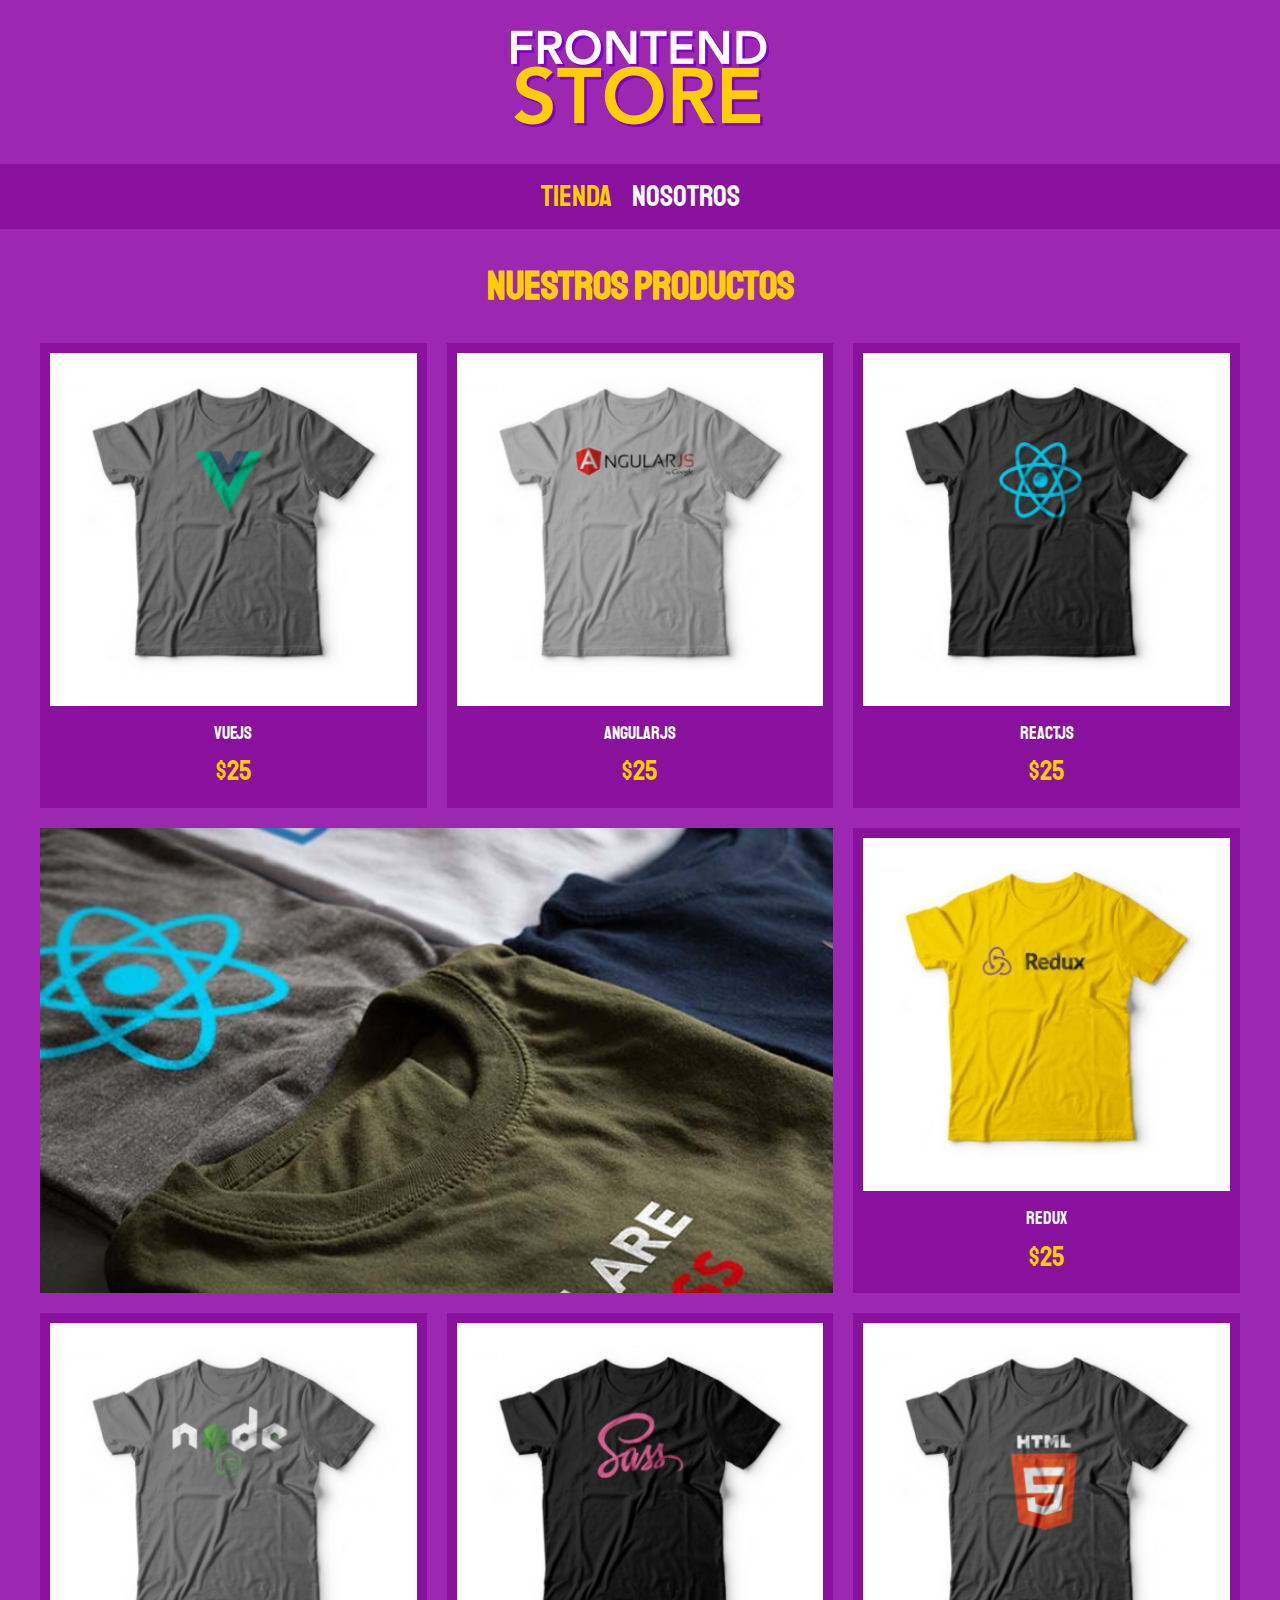
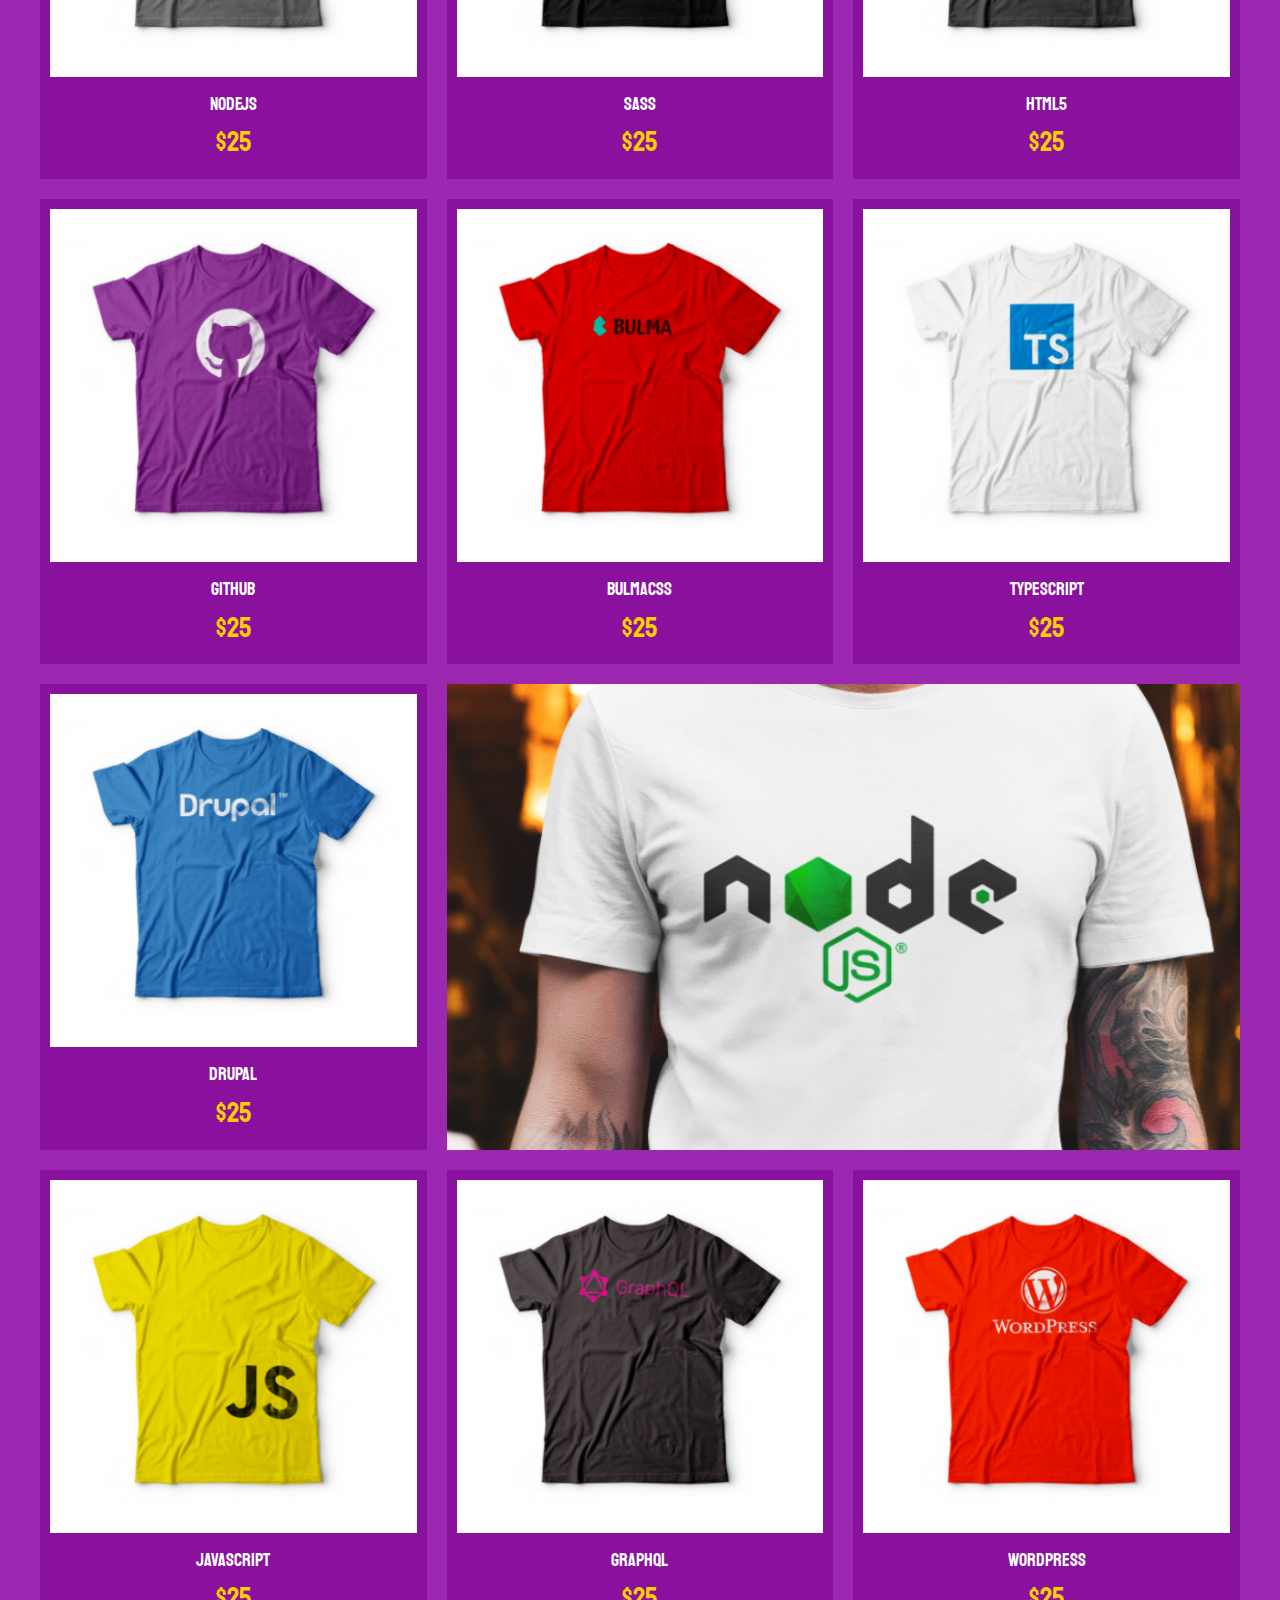
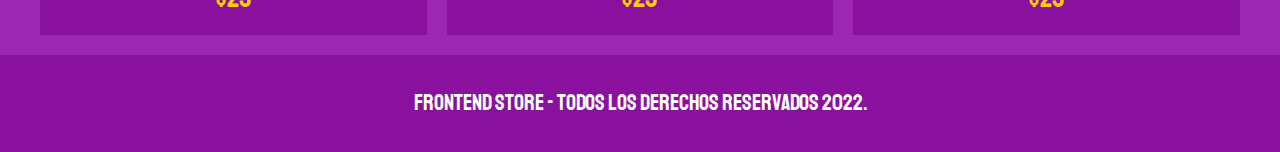
<file: index.html>
<!DOCTYPE html>
<html lang="en">
<head>
    <meta charset="UTF-8">
    <meta http-equiv="X-UA-Compatible" content="IE=edge">
    <meta name="viewport" content="width=device-width, initial-scale=1.0">
    <title>FrontEnd Store</title>
    <link rel="stylesheet" href="css/normalize.css">
    <link href="https://fonts.googleapis.com/css2?family=Krub:wght@400;700&family=Staatliches&display=swap" rel="stylesheet"> 
    <link rel="stylesheet" href="css/style.css"> 

</head>
<body>
    <header class="header">
        <a href="index.html">
             <img class="header__logo" src="img/logo.png" alt="Logotipo"> <!-- alt crea un texto alternativo cuando no se puede cargar la imagen que también ayuda al posicionamiento de la web -->
        </a>
    </header>

    <nav class="navegacion">
        <a class="navegacion__enlace navegacion__enlace--activo" href="index.html"> Tienda </a>
        <a class="navegacion__enlace" href="nosotros.html"> Nosotros</a>
    </nav>

    <main class="contenedor">
        <h1>Nuestros Productos</h1>

        <div class="grid">
            <div class="producto">
                <a href="producto.html"></a>
                    <img class="producto__imagen" src="img/1.jpg" alt="imagen camisa">
                    <div class="producto__informacion">
                        <p class="producto__nombre">VueJS</p>
                        <p class="producto__precio">$25</p>
                    </div>
            </div> <!--.producto-->
            <div class="producto">
                <a href="producto.html"></a>
                    <img class="producto__imagen" src="img/2.jpg" alt="imagen camisa">
                    <div class="producto__informacion">
                        <p class="producto__nombre">AngularJS</p>
                        <p class="producto__precio">$25</p>
                    </div>
            </div> <!--.producto-->
            <div class="producto">
                <a href="producto.html"></a>
                    <img class="producto__imagen" src="img/3.jpg" alt="imagen camisa">
                    <div class="producto__informacion">
                        <p class="producto__nombre">ReactJS</p>
                        <p class="producto__precio">$25</p>
                    </div>
            </div> <!--.producto-->
            <div class="producto">
                <a href="producto.html"></a>
                    <img class="producto__imagen" src="img/4.jpg" alt="imagen camisa">
                    <div class="producto__informacion">
                        <p class="producto__nombre">Redux</p>
                        <p class="producto__precio">$25</p>
                    </div>
            </div> <!--.producto-->
            <div class="producto">
                <a href="producto.html"></a>
                    <img class="producto__imagen" src="img/5.jpg" alt="imagen camisa">
                    <div class="producto__informacion">
                        <p class="producto__nombre">NodeJS</p>
                        <p class="producto__precio">$25</p>
                    </div>
            </div> <!--.producto-->
            <div class="producto">
                <a href="producto.html"></a>
                    <img class="producto__imagen" src="img/6.jpg" alt="imagen camisa">
                    <div class="producto__informacion">
                        <p class="producto__nombre">SASS</p>
                        <p class="producto__precio">$25</p>
                    </div>
            </div> <!--.producto-->
            <div class="producto">
                <a href="producto.html"></a>
                    <img class="producto__imagen" src="img/7.jpg" alt="imagen camisa">
                    <div class="producto__informacion">
                        <p class="producto__nombre">HTML5</p>
                        <p class="producto__precio">$25</p>
                    </div>
            </div> <!--.producto-->
            <div class="producto">
                <a href="producto.html"></a>
                    <img class="producto__imagen" src="img/8.jpg" alt="imagen camisa">
                    <div class="producto__informacion">
                        <p class="producto__nombre">Github</p>
                        <p class="producto__precio">$25</p>
                    </div>
            </div> <!--.producto-->
            <div class="producto">
                <a href="producto.html"></a>
                    <img class="producto__imagen" src="img/9.jpg" alt="imagen camisa">
                    <div class="producto__informacion">
                        <p class="producto__nombre">BulmaCSS</p>
                        <p class="producto__precio">$25</p>
                    </div>
            </div> <!--.producto-->
            <div class="producto">
                <a href="producto.html"></a>
                    <img class="producto__imagen" src="img/10.jpg" alt="imagen camisa">
                    <div class="producto__informacion">
                        <p class="producto__nombre">TypeScript</p>
                        <p class="producto__precio">$25</p>
                    </div>
            </div> <!--.producto-->
            <div class="producto">
                <a href="producto.html"></a>
                    <img class="producto__imagen" src="img/11.jpg" alt="imagen camisa">
                    <div class="producto__informacion">
                        <p class="producto__nombre">Drupal</p>
                        <p class="producto__precio">$25</p>
                    </div>
            </div> <!--.producto-->
            <div class="producto">
                <a href="producto.html"></a>
                    <img class="producto__imagen" src="img/12.jpg" alt="imagen camisa">
                    <div class="producto__informacion">
                        <p class="producto__nombre">JavaScript</p>
                        <p class="producto__precio">$25</p>
                    </div>
            </div> <!--.producto-->
            <div class="producto">
                <a href="producto.html"></a>
                    <img class="producto__imagen" src="img/13.jpg" alt="imagen camisa">
                    <div class="producto__informacion">
                        <p class="producto__nombre">GraphQL</p>
                        <p class="producto__precio">$25</p>
                    </div>
            </div> <!--.producto-->
            <div class="producto">
                <a href="producto.html"></a>
                    <img class="producto__imagen" src="img/14.jpg" alt="imagen camisa">
                    <div class="producto__informacion">
                        <p class="producto__nombre">Wordpress</p>
                        <p class="producto__precio">$25</p>
                    </div>
            </div> <!--.producto-->

            <div class="grafico grafico--camisas"></div>
            <div class="grafico grafico--node"></div>
        </div>
    </main>

    <footer class="footer">
        <p class="footer__texto">FrontEnd Store - Todos los derechos reservados 2022.</p>
    </footer>
</body>
</html>
</file>
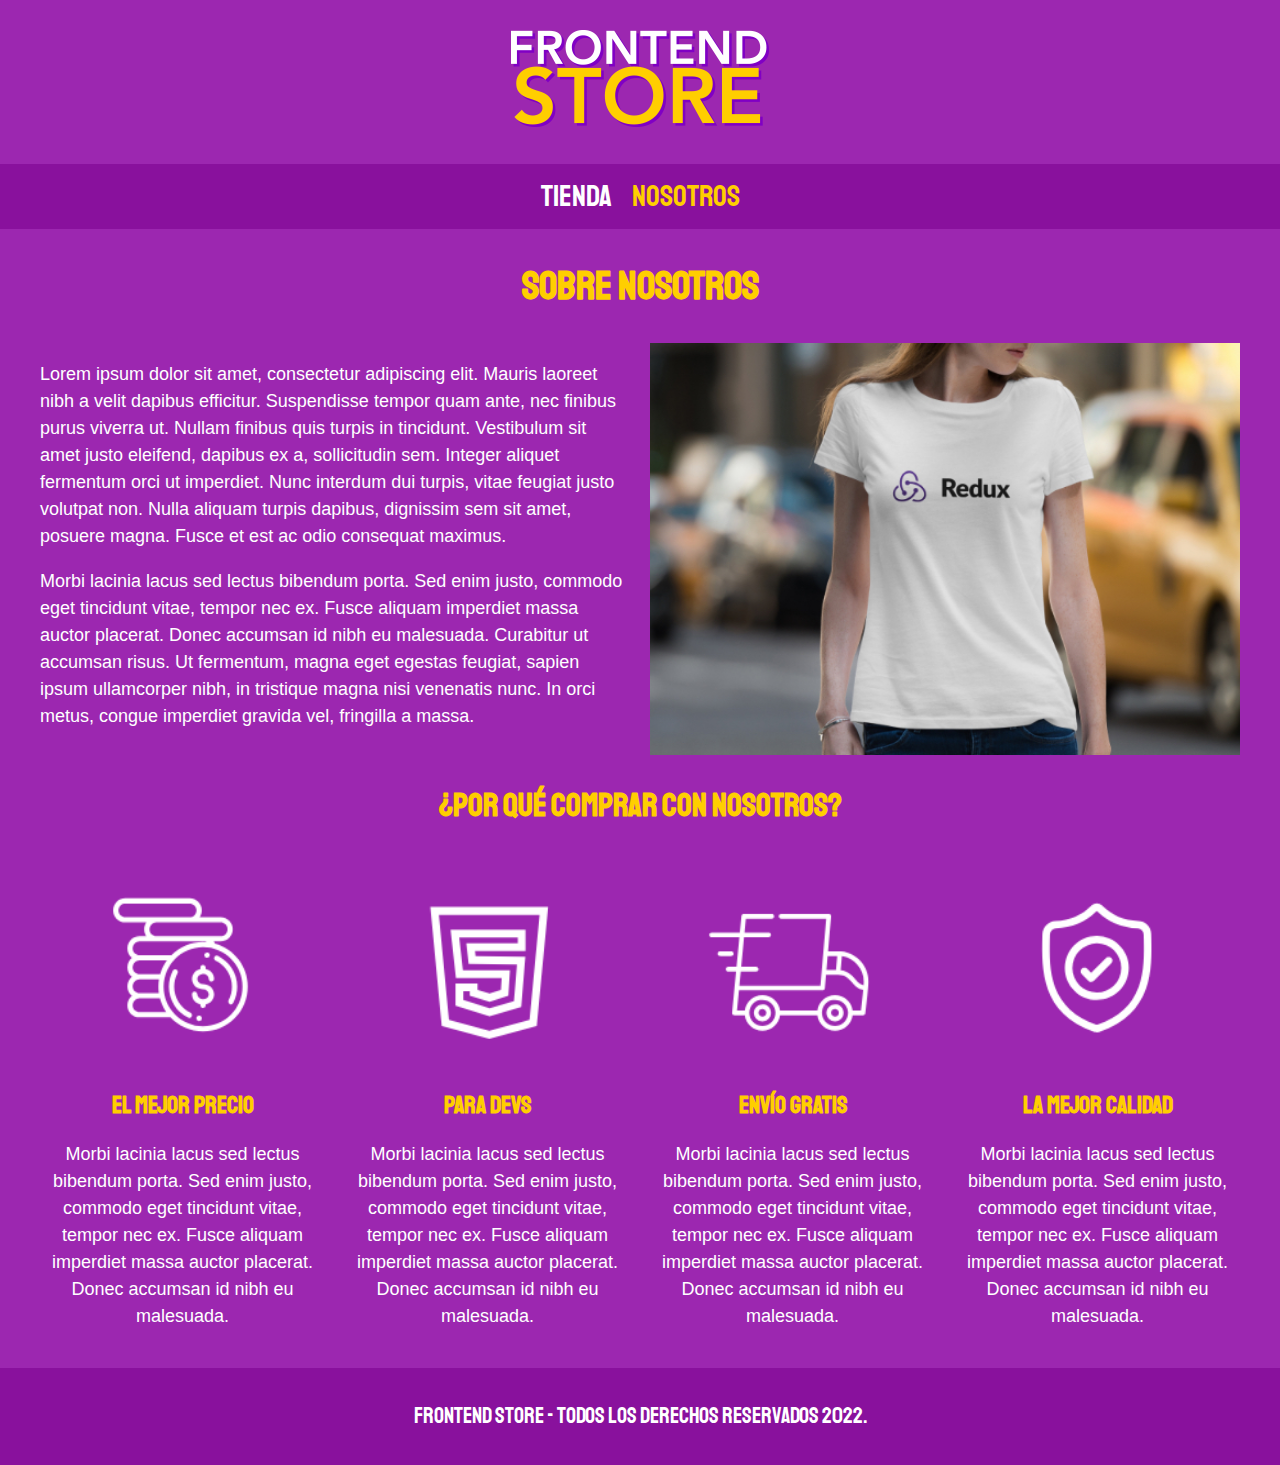
<file: nosotros.html>
<!DOCTYPE html>
<html lang="en">
<head>
    <meta charset="UTF-8">
    <meta http-equiv="X-UA-Compatible" content="IE=edge">
    <meta name="viewport" content="width=device-width, initial-scale=1.0">
    <title>FrontEnd Store</title>
    <link rel="stylesheet" href="css/normalize.css">
    <link href="https://fonts.googleapis.com/css2?family=Krub:wght@400;700&family=Staatliches&display=swap" rel="stylesheet"> 
    <link rel="stylesheet" href="css/style.css"> 

</head>
<body>
    <header class="header">
        <a href="index.html">
             <img class="header__logo" src="img/logo.png" alt="Logotipo"> <!-- alt crea un texto alternativo cuando no se puede cargar la imagen que también ayuda al posicionamiento de la web -->
        </a>
    </header>

    <nav class="navegacion">
        <a class="navegacion__enlace" href="index.html"> Tienda </a>
        <a class="navegacion__enlace navegacion__enlace--activo" href="nosotros.html"> Nosotros</a>
    </nav>

    <main class="contenedor">
        <h1>Sobre Nosotros</h1>

        <div class="nosotros">
            <div class="nosotros__contenido">
                <p>Lorem ipsum dolor sit amet, consectetur adipiscing elit. Mauris laoreet nibh a velit dapibus efficitur. Suspendisse tempor quam ante, nec finibus purus viverra ut. Nullam finibus quis turpis in tincidunt. Vestibulum sit amet justo eleifend, dapibus ex a, sollicitudin sem. Integer aliquet fermentum orci ut imperdiet. Nunc interdum dui turpis, vitae feugiat justo volutpat non. Nulla aliquam turpis dapibus, dignissim sem sit amet, posuere magna. Fusce et est ac odio consequat maximus.</p> 
                <p>Morbi lacinia lacus sed lectus bibendum porta. Sed enim justo, commodo eget tincidunt vitae, tempor nec ex. Fusce aliquam imperdiet massa auctor placerat. Donec accumsan id nibh eu malesuada. Curabitur ut accumsan risus. Ut fermentum, magna eget egestas feugiat, sapien ipsum ullamcorper nibh, in tristique magna nisi venenatis nunc. In orci metus, congue imperdiet gravida vel, fringilla a massa.</p> 
            </div>
            <img class="nosotros__imagen" src="img/nosotros.jpg" alt="imagen nosotros">

        </div>
        
    </main>

    <section class="contenedor comprar">
        <h2 class="contenedor__titulo">¿Por qué Comprar con Nosotros?</h2>

        <div class="bloques">
            <div class="bloque">
                <img class="bloque__imagen" src="/img/icono_1.png" alt="por que comprar">
                <h3 class="bloque__titulo">El Mejor Precio</h3>
                <p>Morbi lacinia lacus sed lectus bibendum porta. Sed enim justo, commodo eget tincidunt vitae, tempor nec ex. Fusce aliquam imperdiet massa auctor placerat. Donec accumsan id nibh eu malesuada. </p>
            </div> <!--.bloque-->

            <div class="bloque">
                <img class="bloque__imagen" src="/img/icono_2.png" alt="por que comprar">
                <h3 class="bloque__titulo">Para Devs</h3>
                <p>Morbi lacinia lacus sed lectus bibendum porta. Sed enim justo, commodo eget tincidunt vitae, tempor nec ex. Fusce aliquam imperdiet massa auctor placerat. Donec accumsan id nibh eu malesuada. </p>
            </div> <!--.bloque-->

            <div class="bloque">
                <img class="bloque__imagen" src="/img/icono_3.png" alt="por que comprar">
                <h3 class="bloque__titulo">Envío Gratis</h3>
                <p>Morbi lacinia lacus sed lectus bibendum porta. Sed enim justo, commodo eget tincidunt vitae, tempor nec ex. Fusce aliquam imperdiet massa auctor placerat. Donec accumsan id nibh eu malesuada. </p>
            </div> <!--.bloque-->

            <div class="bloque">
                <img class="bloque__imagen" src="/img/icono_4.png" alt="por que comprar">
                <h3 class="bloque__titulo">La Mejor Calidad</h3>
                <p>Morbi lacinia lacus sed lectus bibendum porta. Sed enim justo, commodo eget tincidunt vitae, tempor nec ex. Fusce aliquam imperdiet massa auctor placerat. Donec accumsan id nibh eu malesuada. </p>
            </div> <!--.bloque-->
        </div> <!--bloques-->
   
    </section>
   
        <footer class="footer">
        <p class="footer__texto">FrontEnd Store - Todos los derechos reservados 2022.</p>
    </footer>
</body>
</html>
</file>
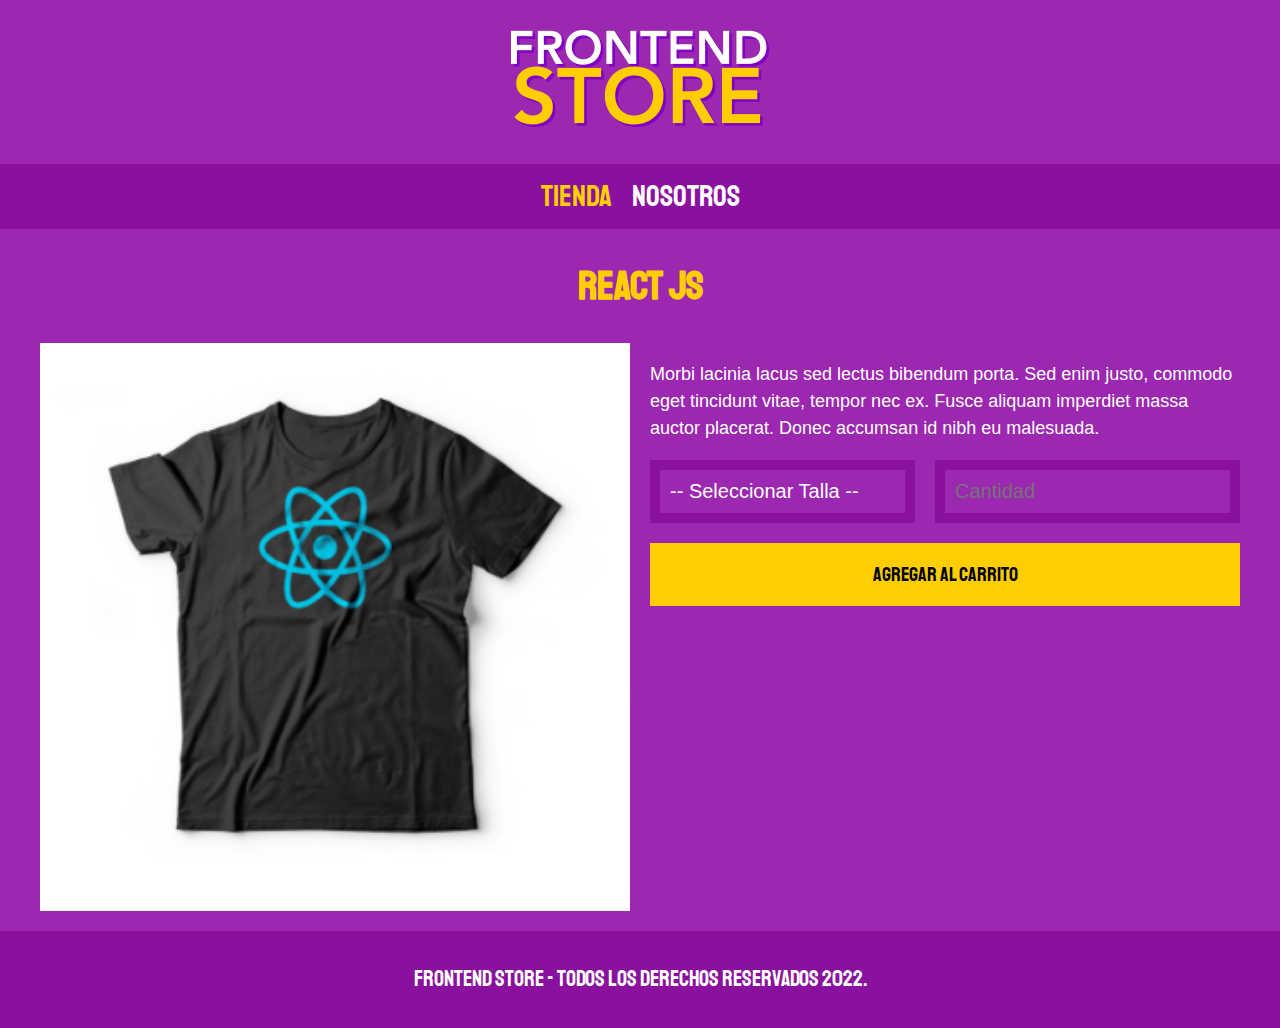
<file: producto.html>
<!DOCTYPE html>
<html lang="en">
<head>
    <meta charset="UTF-8">
    <meta http-equiv="X-UA-Compatible" content="IE=edge">
    <meta name="viewport" content="width=device-width, initial-scale=1.0">
    <title>FrontEnd Store</title>
    <link rel="stylesheet" href="css/normalize.css">
    <link href="https://fonts.googleapis.com/css2?family=Krub:wght@400;700&family=Staatliches&display=swap" rel="stylesheet"> 
    <link rel="stylesheet" href="css/style.css"> 

</head>
<body>
    <header class="header">
        <a href="index.html">
             <img class="header__logo" src="img/logo.png" alt="Logotipo"> <!-- alt crea un texto alternativo cuando no se puede cargar la imagen que también ayuda al posicionamiento de la web -->
        </a>
    </header>

    <nav class="navegacion">
        <a class="navegacion__enlace navegacion__enlace--activo" href="index.html"> Tienda </a>
        <a class="navegacion__enlace" href="nosotros.html"> Nosotros</a>
    </nav>

    <main class="contenedor">
        <h1>React JS</h1>

        <div class="camisa">
            <img class="camisa__imagen" src="img/3.jpg" alt="Imagen del producto">
            <div class="camisa__contenido">
                <p>Morbi lacinia lacus sed lectus bibendum porta. Sed enim justo, commodo eget tincidunt vitae, 
                    tempor nec ex. Fusce aliquam imperdiet massa auctor placerat. 
                    Donec accumsan id nibh eu malesuada.</p>
                <form class="formulario">
                    <select class="formulario__campo">
                        <option disabled selected>-- Seleccionar Talla --</option>
                        <option>S</option> 
                        <option>M</option> 
                        <option>XL</option> 
                    </select>
                    <input class="formulario__campo" type="number" placeholder="Cantidad" min="1">
                    <input class="formulario__submit" type="submit" value="Agregar al Carrito">
                </form>
            </div>
        </div>
    </main>

    <footer class="footer">
        <p class="footer__texto">FrontEnd Store - Todos los derechos reservados 2022.</p>
    </footer>
</body>
</html>
</file>
<file: css/style.css>
:root {
    --primario: #9c27b0;
    --primerioOscuro: #89119d;
    --secundario: #ffce00;
    --secundarioOscuro: rgb(233,287,2);
    --blanco: #fff;
    --negro: #000;

    --fuentePrincipal: 'Staatliches', cursive;

}

html {
    box-sizing: border-box;
    font-size: 62.5%; /* Esto es parte de lo que permite que un rem sea igual a 10px*/
  }
  *, *:before, *:after {
    box-sizing: inherit;
  }

  /* Globales */

  body {
      background-color: var(--primario);
      font-size: 1.6rem;
      line-height: 1.5;
  }

  p {
      font-size: 1.8rem;
      font-family: Arial, Helvetica, sans-serif;
      color: var(--blanco)
  }

  a{
      text-decoration: none;
  }

  img{
      width: 100%;
  }

  .contenedor {
      max-width: 120rem;
      margin: 0 auto;
  }

  h1, h2, h3 {
      text-align: center;
      color: var(--secundario);
      font-family: var(--fuentePrincipal);
  }

  h1{
      font-size: 4rem;
  }

  h2 {
      font-size: 3.2rem;
  }

  h3 {
      font-size: 2.4rem;
  }
/* Header */
.header {
    display: flex;
    justify-content: center;
}

.header__logo {
    margin: 3rem 0; /*Margen hacia arriba y hacia abajo, el primer valor, margen izda-derecha el segundo */

}
/* Footer */
.footer {
background-color: var(--primerioOscuro);
padding: 1rem 0;
margin-top: 2rem;
}

.footer__texto {
font-family: var(--fuentePrincipal);
text-align: center;
font-size: 2.2rem;
}


/* Navegacion */

.navegacion {
background-color: var(--primerioOscuro);
padding: 1rem 0; 
display: flex;
justify-content: center;
gap: 2rem;  /* Separación forma nueva */
}

.navegacion__enlace {
font-family: var(--fuentePrincipal);
color: var(--blanco);
font-size: 3rem;
/* margin-right: 2rem; Separación forma antigua */

}
/* .navegacion__enlace:last-of-type {
   margin-right: 0;  Esto sigue siendo la forma anterior. 
   Con gap bastaría solo una línea de código 
}*/

.navegacion__enlace--activo,
.navegacion__enlace:hover {
    color: var(--secundario);
}

/* Grid */
.grid {
    display: grid;
    grid-template-columns: repeat(2, 1fr);
    gap: 2rem;
}
@media (min-width: 768px) {
    .grid {
        grid-template-columns: repeat(3, 1fr);
    }
}

/* Productos */
.producto {
background-color: var(--primerioOscuro);
padding: 1rem;
}

}
.producto__nombre {
    font-size: 4rem;

}
.producto__precio{
    font-size: 2.8rem;
    color: var(--secundario);
}

.producto__nombre, 
.producto__precio {
    font-family: var(--fuentePrincipal);
    margin: 1rem 0;
    text-align: center;
    line-height: 1.2;
}

/* Gráficos */
.grafico {
    min-height: 30rem;
    background-repeat: no-repeat;
    background-size: cover;
    grid-column: 1 / 3;
}
.grafico--camisas {
grid-row: 2 / 3;
background-image: url(../img/grafico1.jpg)
}
.grafico--node {
    background-image: url(../img/grafico2.jpg);
    grid-row: 8 / 9;
}
@media (min-width: 768px) {
    .grafico--node {
        grid-row: 5 / 6;
        grid-column: 2 / 4;
        }  
}

/* Nosotros */
.nosotros {
    display: grid;
    grid-template-rows: repeat(2, auto);
}
@media (min-width: 768px) {
    .nosotros {
        display: grid;
        grid-template-columns: repeat(2, 1fr);
        column-gap: 2rem;
    }   
}
.nosotros__imagen {
    grid-row: 1 / 2;

}
@media (min-width: 768px) {
    .nosotros__imagen {
        grid-column: 2 / 3
    }
}

/* Bloques */
.bloques {
    display: grid;
    grid-template-columns: repeat(2, 1fr);
    gap: 2rem;
}

@media (min-width: 768px) {
    .bloques {
        grid-template-columns: repeat(4, 1fr);
    }
}
.bloque{
    text-align: center;
}

.bloque__titulo {
    margin: 0;
}

/* Página del Producto */
@media (min-width: 768px) {
    .camisa {
display: grid;
grid-template-columns: repeat(2, 1fr);
column-gap: 2rem;
}
}

.formulario{
display: grid;
grid-template-columns: repeat(2, 1fr);
gap: 2rem;
}

.formulario__campo {
border: 1rem solid var(--primerioOscuro);
/* Lo de arriba es igual a esto = 
border-width: 1rem;
border-style: solid;
border-color: var(--primerioOscuro); */
background-color: var(--primario);
color: var(--blanco);
font-size: 2rem;
font-family: Arial, Helvetica, sans-serif;
padding: 1rem;
appearance: none;
}

.formulario__submit {
    background-color: var(--secundario);
    border: none;
    font-size: 2rem;
    font-family: var(--fuentePrincipal);
    padding: 2rem;
    transition: background-color .3s ease;
    grid-column: 1 / 3;
}

.formulario__submit:hover {
    cursor: pointer;
    background-color: var(--secundarioOscuro);
}
</file>
